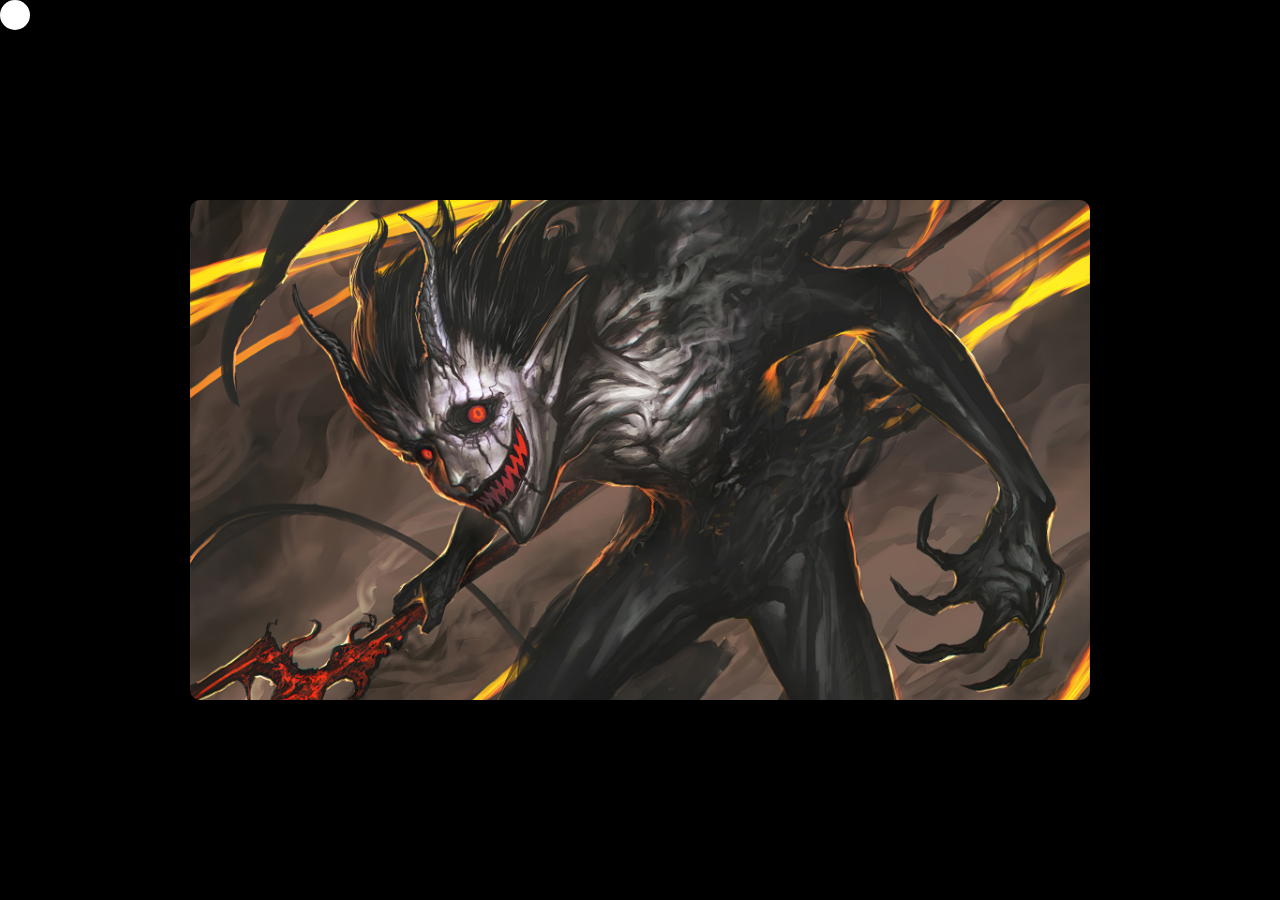
<file: Gsap_004_Custom_Cursor/index.html>
<!DOCTYPE html>
<html lang="en">
  <head>
    <meta charset="UTF-8" />
    <meta name="viewport" content="width=device-width, initial-scale=1.0" />
    <title>Svg Animation</title>
    <link rel="stylesheet" href="style.css" />
  </head>
  <body>
    <div class="box"></div>
    <main id="main">
      <div class="imgDiv">
        <div class="overlay"></div>
        <img src="./1143242.jpg" alt="Img">
      </div>
    </main>

    <script src="https://cdnjs.cloudflare.com/ajax/libs/gsap/3.13.0/gsap.min.js" integrity="sha512-NcZdtrT77bJr4STcmsGAESr06BYGE8woZdSdEgqnpyqac7sugNO+Tr4bGwGF3MsnEkGKhU2KL2xh6Ec+BqsaHA==" crossorigin="anonymous" referrerpolicy="no-referrer"></script>
    <script src="script.js"></script>
  </body>
</html>
</file>
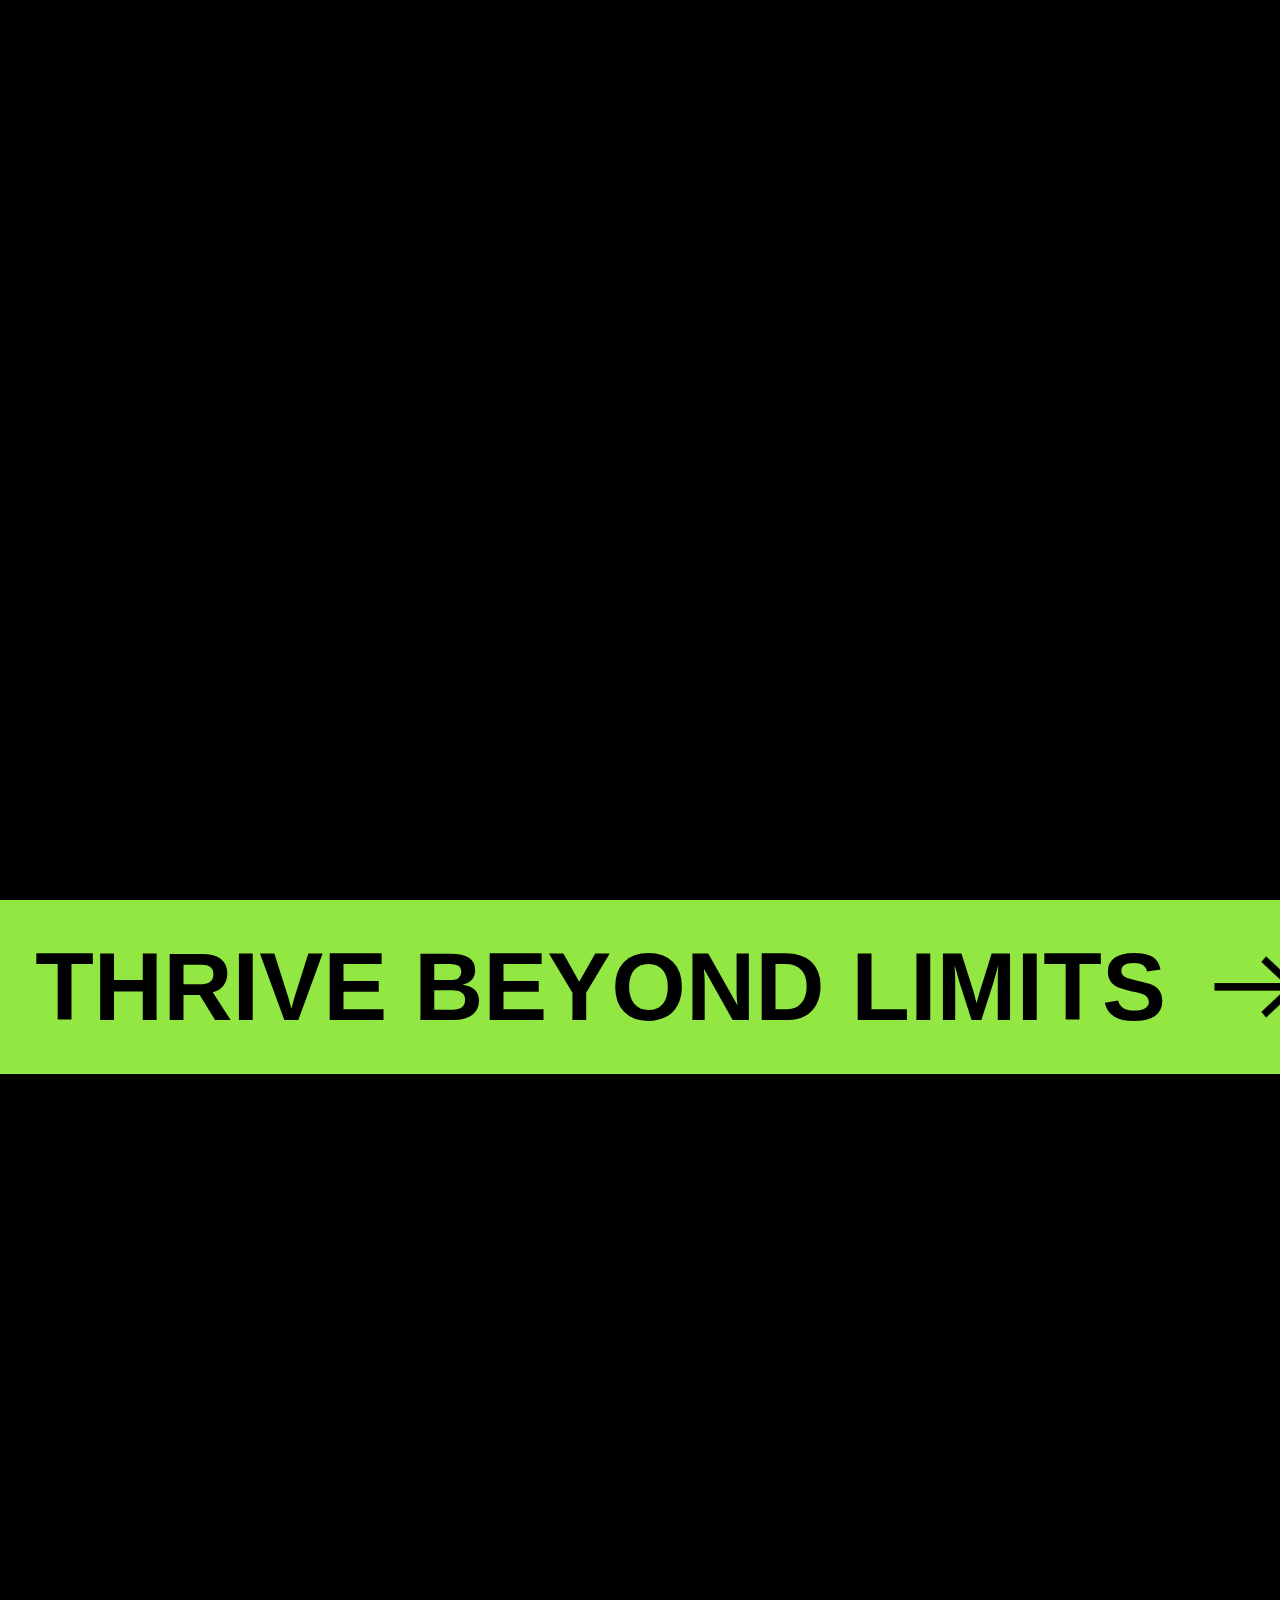
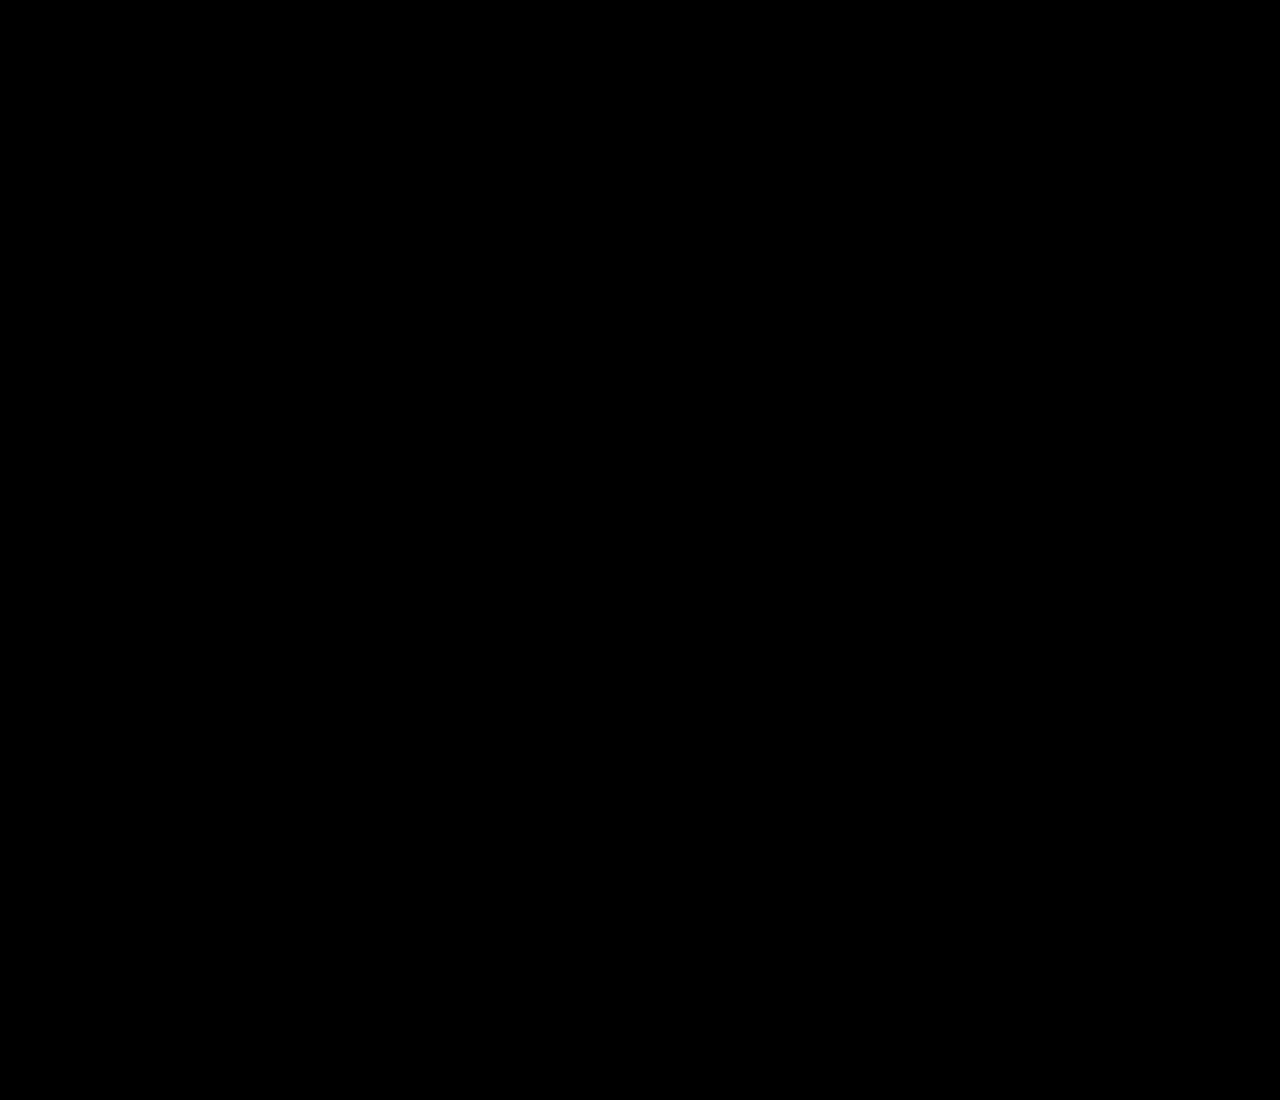
<file: Gsap_005_Scrolling_Text_Animation/index.html>
<!DOCTYPE html>
<html lang="en">
<head>
    <meta charset="UTF-8">
    <meta name="viewport" content="width=device-width, initial-scale=1.0">
    <title>Scrolling Text Animation</title>
    <link rel="stylesheet" href="style.css">
</head>
<body>
    <main>
        <div id="page1"></div>

        <div id="page2">
            <div class="scrolling-div">
                <div class="marquew-text">
                    <h1>THRIVE BEYOND LIMITS</h1>
                    <img src="./arrow-icon-1053750-512.png" alt="arrow">
                </div>
                <div class="marquew-text">
                    <h1>THRIVE BEYOND LIMITS</h1>
                    <img src="./arrow-icon-1053750-512.png" alt="arrow">
                </div>
                <div class="marquew-text">
                    <h1>THRIVE BEYOND LIMITS</h1>
                    <img src="./arrow-icon-1053750-512.png" alt="arrow">
                </div>
            </div>
        </div>

        <div id="page3"></div>
    </main>
    <script src="https://cdnjs.cloudflare.com/ajax/libs/gsap/3.13.0/gsap.min.js" integrity="sha512-NcZdtrT77bJr4STcmsGAESr06BYGE8woZdSdEgqnpyqac7sugNO+Tr4bGwGF3MsnEkGKhU2KL2xh6Ec+BqsaHA==" crossorigin="anonymous" referrerpolicy="no-referrer"></script>
    <script src="script.js"></script>
</body>
</html>
</file>
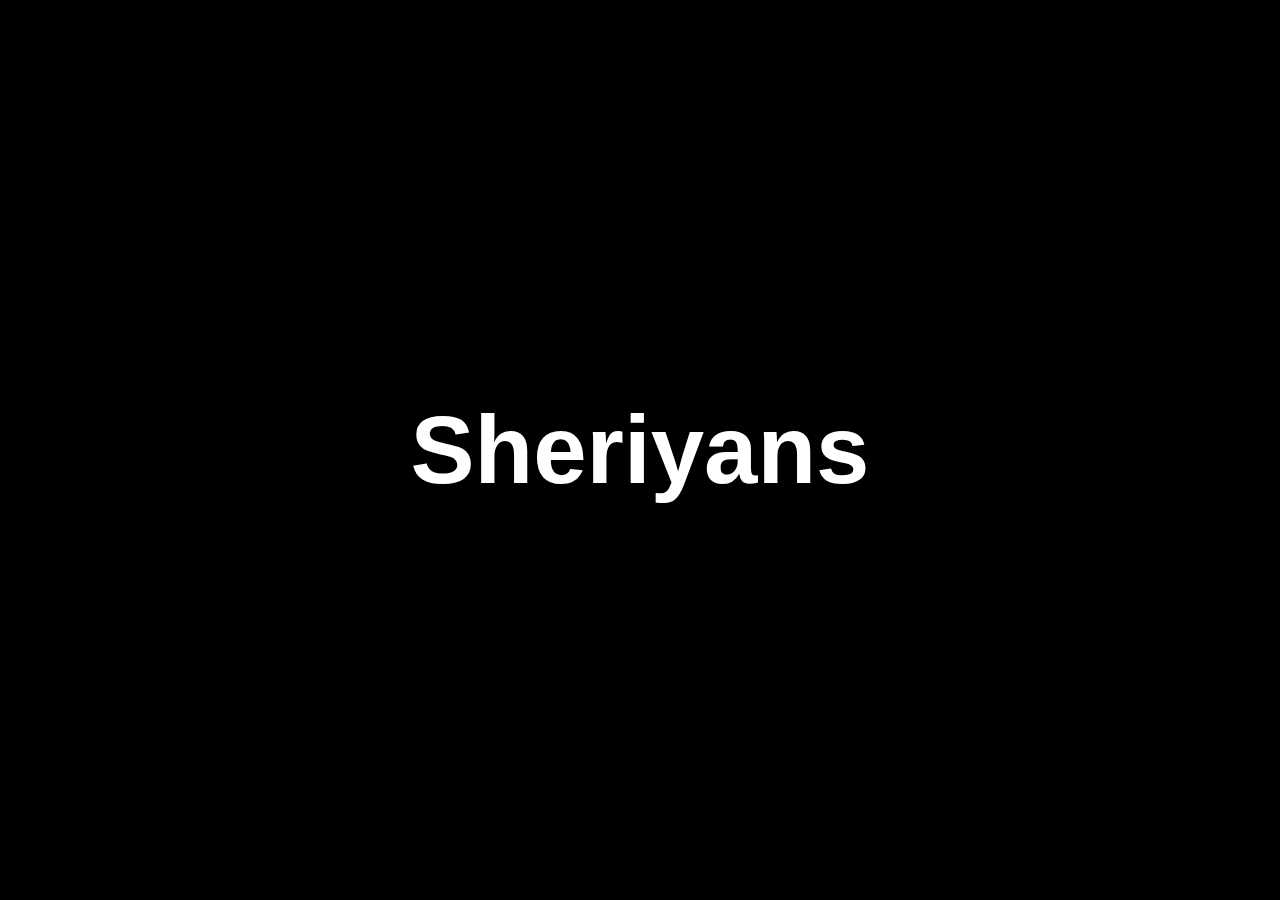
<file: Gsap_006_Stunning_Text_Animation/index.html>
<!DOCTYPE html>
<html lang="en">
<head>
    <meta charset="UTF-8">
    <meta name="viewport" content="width=device-width, initial-scale=1.0">
    <title>Scrolling Text Animation</title>
    <link rel="stylesheet" href="style.css">
</head>
<body>
    <main>
        <h1>Sheriyans</h1>
    </main>
    <script src="https://cdnjs.cloudflare.com/ajax/libs/gsap/3.13.0/gsap.min.js" integrity="sha512-NcZdtrT77bJr4STcmsGAESr06BYGE8woZdSdEgqnpyqac7sugNO+Tr4bGwGF3MsnEkGKhU2KL2xh6Ec+BqsaHA==" crossorigin="anonymous" referrerpolicy="no-referrer"></script>
    <script src="script.js"></script>
</body>
</html>
</file>
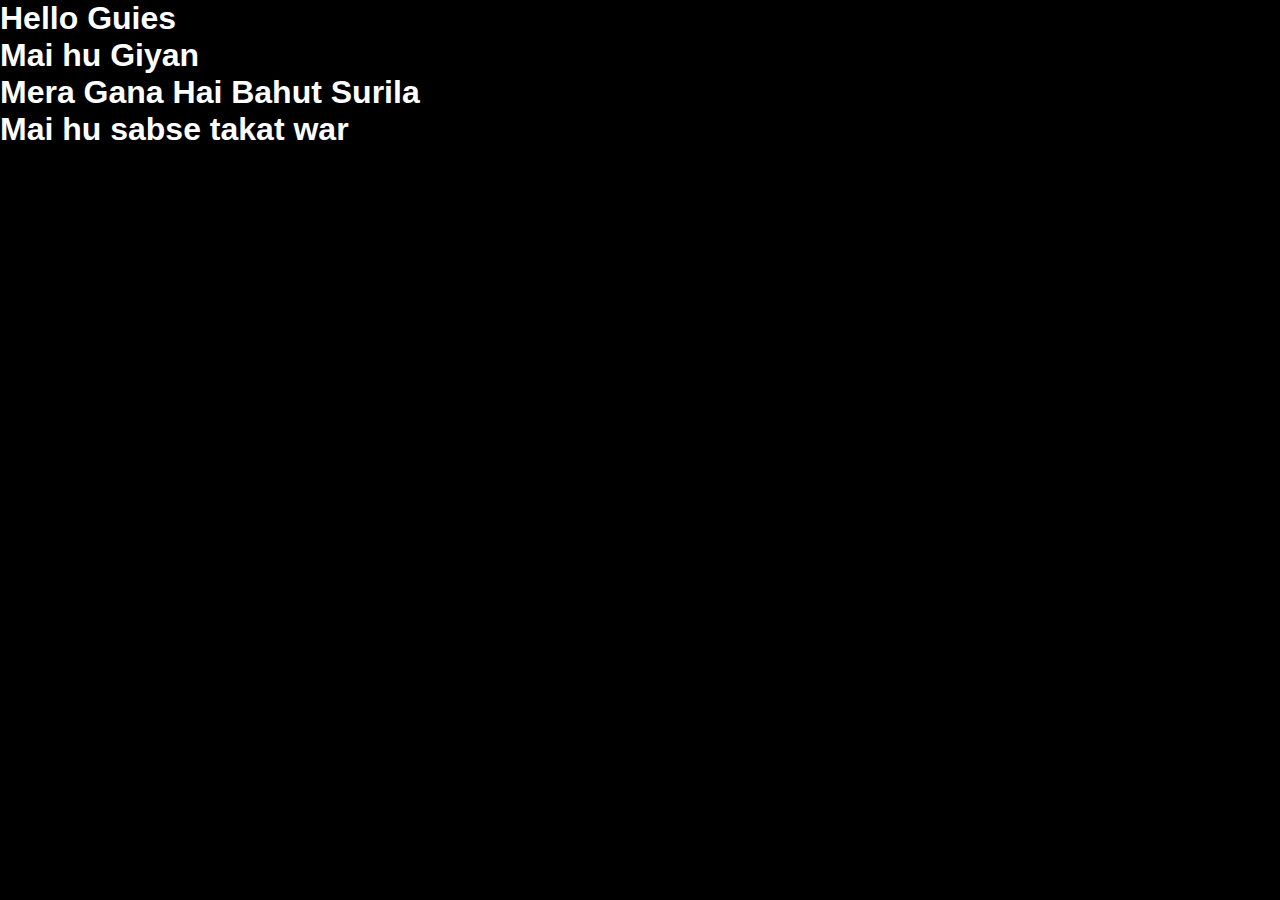
<file: Gsap_001/Practice/index.html>
<!DOCTYPE html>
<html lang="en">
<head>
    <meta charset="UTF-8">
    <meta name="viewport" content="width=device-width, initial-scale=1.0">
    <title>Gsap Intorduction</title>
    <link rel="stylesheet" href="style.css">
</head>
<body>
    <div id="box"></div>
    <div id="box2"></div>

    <h1>Hello Guies</h1>
    <h1>Mai hu Giyan</h1>
    <h1>Mera Gana Hai Bahut Surila</h1>
    <h1>Mai hu sabse takat war</h1>

    <!--  Make Connection with Gsap  -->
    <script src="https://cdnjs.cloudflare.com/ajax/libs/gsap/3.13.0/gsap.min.js" integrity="sha512-NcZdtrT77bJr4STcmsGAESr06BYGE8woZdSdEgqnpyqac7sugNO+Tr4bGwGF3MsnEkGKhU2KL2xh6Ec+BqsaHA==" crossorigin="anonymous" referrerpolicy="no-referrer"></script>
    <script src="script.js"></script>
</body>
</html>
</file>
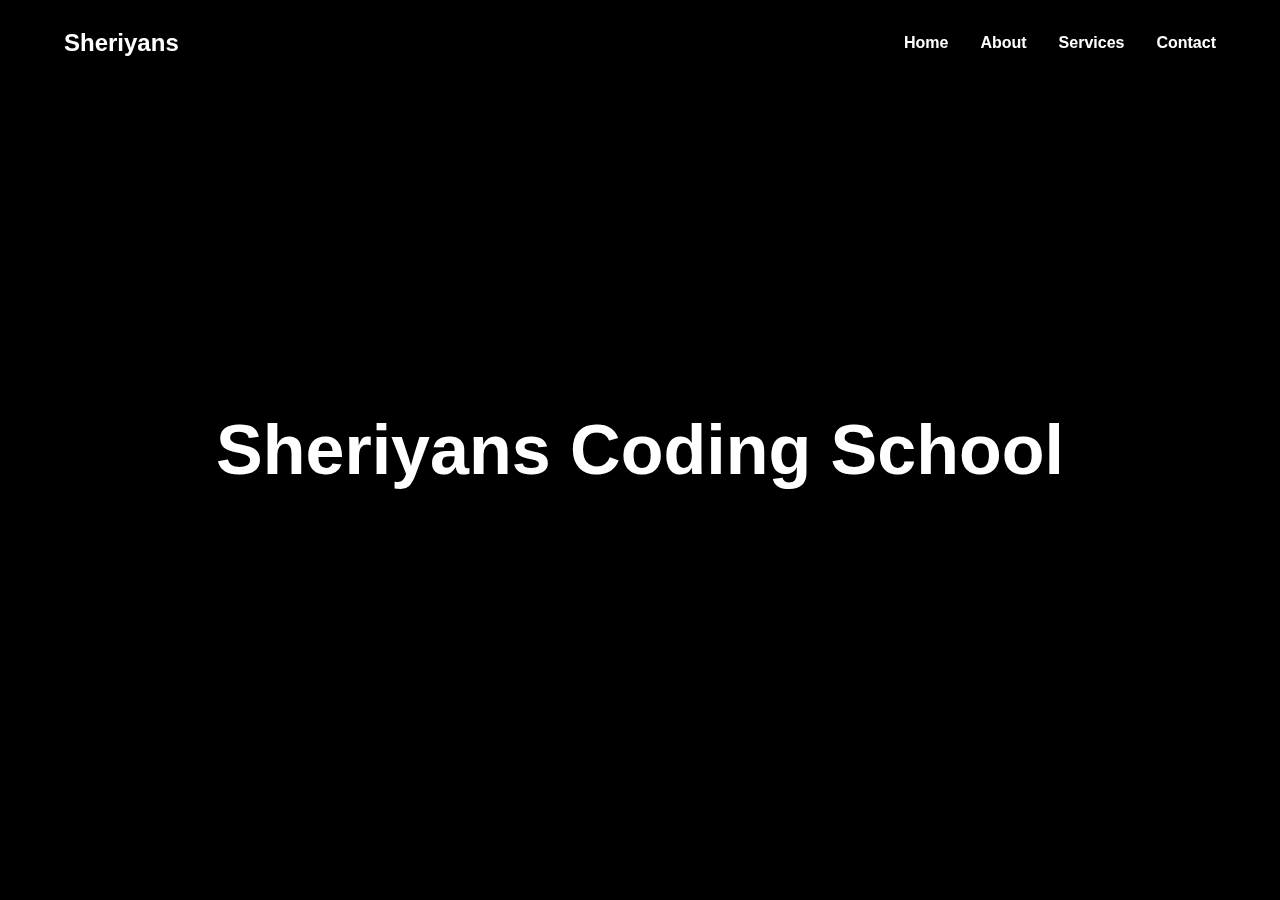
<file: Gsap_001/Project_Practice_TimeLine/index.html>
<!DOCTYPE html>
<html lang="en">
<head>
    <meta charset="UTF-8">
    <meta name="viewport" content="width=device-width, initial-scale=1.0">
    <title>Gsap Intorduction</title>
    <link rel="stylesheet" href="style.css">
</head>
<body>
    <main>
        <nav id="nav">
            <div id="logo" class="logo">Sheriyans</div>
            <div class="links">
                <h4>Home</h4>
                <h4>About</h4>
                <h4>Services</h4>
                <h4>Contact</h4>
            </div>
        </nav>

        <h1>Sheriyans Coding School</h1>
    </main>
    <!--  Make Connection with Gsap  -->
    <script src="https://cdnjs.cloudflare.com/ajax/libs/gsap/3.13.0/gsap.min.js" integrity="sha512-NcZdtrT77bJr4STcmsGAESr06BYGE8woZdSdEgqnpyqac7sugNO+Tr4bGwGF3MsnEkGKhU2KL2xh6Ec+BqsaHA==" crossorigin="anonymous" referrerpolicy="no-referrer"></script>
    <script src="script.js"></script>
</body>
</html>
</file>
<file: Gsap_004_Custom_Cursor/style.css>
* {
    margin: 0;
  padding: 0;
  box-sizing: border-box;
}

html, body {
  width: 100%;
  height: 100vh;
  background-color: #000;
  color: #ffffff;
  overflow: hidden;

}

main{
  width: 100%;
  height: 100%;

  display: flex;
  justify-content: center;
  align-items: center;
}

.box{
  font-family: sans-serif;
  position: fixed;
  width: 30px;
  height: 30px;
  border-radius: 50%;
  background-color: #ffffff;
  color: #000;
  z-index: 9;
  font-size: 8px;
  display: flex;
  justify-content: center;
  align-items: center;
  text-align: center;
}

.imgDiv{
  width: 900px;
  height: 500px;
  overflow: hidden;
  border-radius: 10px;
  position: relative;
  
}

.imgDiv img{
  width: 100%;
  background-size: cover;
}

.overlay{
  position: absolute;
  width: 100%;
  height: 100%;
  background-color: transparent;
  top: 0;
  left: 0;
  z-index: 10;
}
</file>
<file: Gsap_005_Scrolling_Text_Animation/style.css>
@font-face {
  font-family: Bebas;
  src: url(./BebasNeue-Regular.ttf);
}

* {
    margin: 0;
  padding: 0;
  box-sizing: border-box;
}

html, body {
  width: 100%;
  height: 100vh;
  background-color: #000;
  color: #ffffff;
}

#page1, #page2, #page3{
  width: 100%;
  height: 100%;
}

main{
  width: 100%;
  height: 100%;
}

.scrolling-div{
  display: flex;
  justify-content: start;
  align-items: center;
  overflow: hidden;
  padding: 2rem 1rem;
  background-color: #92e742;
}
h1{
  font-size: 6rem;
  color: #000;
  font-family:sans-serif;
}
img{
  width: 8vw;
}

.marquew-text{
  display: flex;
  justify-content: start;
  align-items: center;
  gap: 3vw;
  padding: 0 1.5vw;
  flex-shrink: 0;
  transform: translateX(-100%);
}
</file>
<file: Gsap_006_Stunning_Text_Animation/style.css>
@font-face {
  font-family: Bebas;
  src: url(./BebasNeue-Regular.ttf);
}

* {
    margin: 0;
  padding: 0;
  box-sizing: border-box;
}

html, body {
  width: 100%;
  height: 100vh;
  background-color: #000;
  color: #ffffff;
}

main{
  width: 100%;
  height: 100%;
  display: flex;
  justify-content: center;
  align-items: center;
}


h1{
  font-size: 6rem;
  font-family:sans-serif;
  /* background-color: red; */
  overflow: hidden;
}

h1 span{
  display: inline-block;
}
</file>
<file: Gsap_001/Practice/style.css>
* {
    margin: 0;
  padding: 0;
  box-sizing: border-box;
}

html, body {
  width: 100%;
  height: 100vh;
  background-color: #000;
  color: #ffffff;
  font-family: sans-serif;
}
</file>
<file: Gsap_001/Project_Practice_TimeLine/style.css>
* {
    margin: 0;
  padding: 0;
  box-sizing: border-box;
}

html, body {
  width: 100%;
  height: 100vh;
  background-color: #000;
  color: #ffffff;
  font-family: sans-serif;
  
}

main{
  width: 100%;
  height: 100%;
  display: flex;
  justify-content: center;
  align-items: center;
}

#box{
    width: 100px;
    height: 100px;
    background-color: crimson;
}

#box2{
    width: 100px;
    height: 100px;
    background-color: aqua;
}

#nav{
  position: fixed;
  top: 0;
  left: 0;
  
  width: 100%;
  padding: 1.8rem 4rem;
  /* background-color: red; */

  display: flex;
  justify-content: space-between;
  align-items: center;
}

.logo{
  font-size: 1.5rem;
  font-weight: 600;
}

.links{
  display: flex;
  justify-content: center;
  align-items: center;
  gap: 2rem;
  font-weight: 200;
}

main h1{
  font-size: 70px;
}
</file>
